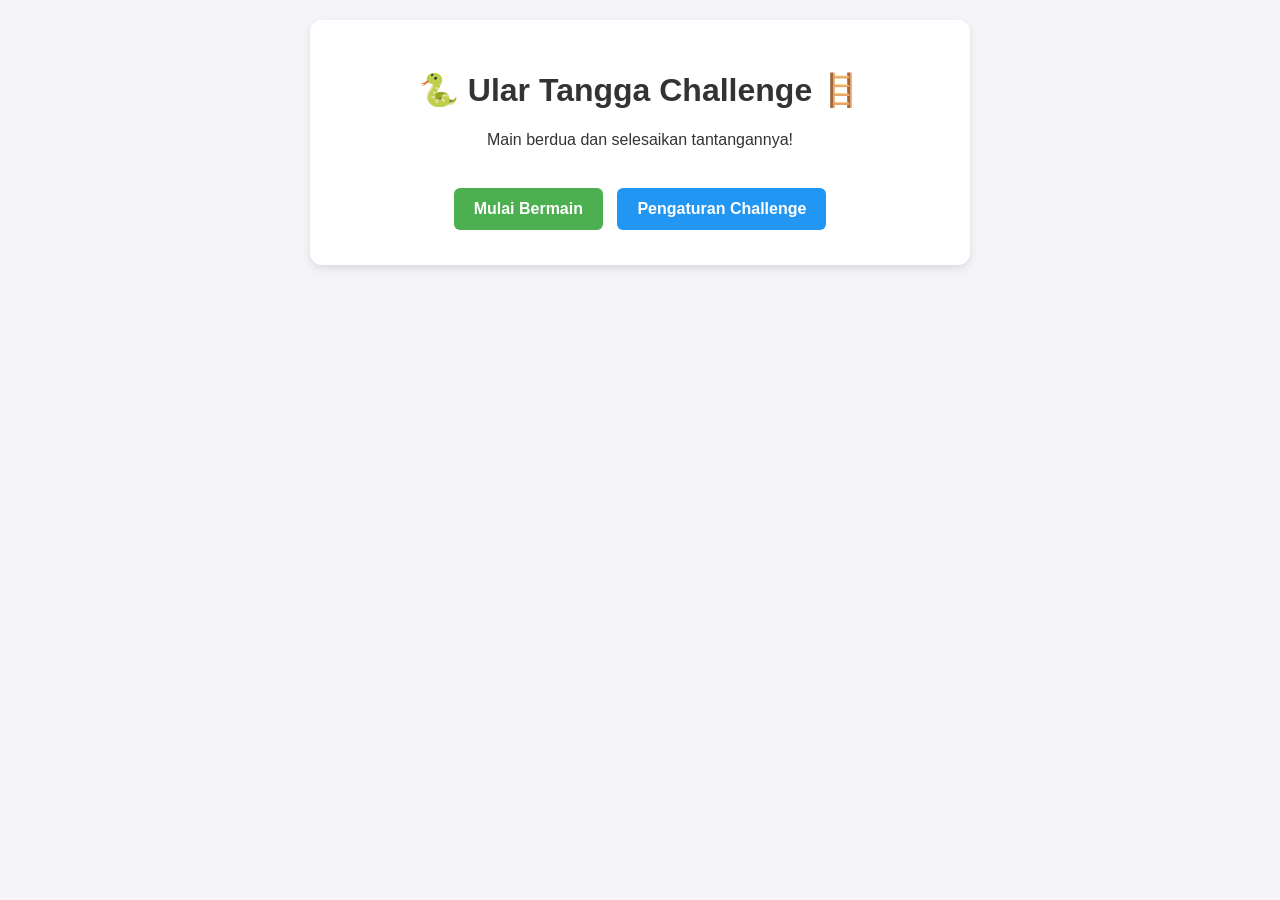
<file: index.html>
<!DOCTYPE html>
<html lang="id">
<head>
  <meta charset="UTF-8">
  <meta name="viewport" content="width=device-width, initial-scale=1.0">
  <title>Ular Tangga Challenge</title>
  <link rel="stylesheet" href="style.css">
</head>
<body>
  <div class="container center-text">
    <h1>🐍 Ular Tangga Challenge 🪜</h1>
    <p>Main berdua dan selesaikan tantangannya!</p>
    <br>
    <a href="game.html" class="btn">Mulai Bermain</a>
    <a href="settings.html" class="btn btn-secondary">Pengaturan Challenge</a>
  </div>
</body>
</html>
</file>
<file: style.css>
body {
  font-family: 'Segoe UI', Tahoma, Geneva, Verdana, sans-serif;
  background-color: #f4f4f9;
  color: #333;
  margin: 0;
  padding: 20px;
}
.container {
  max-width: 600px;
  margin: 0 auto;
  background: white;
  padding: 30px;
  border-radius: 12px;
  box-shadow: 0 4px 10px rgba(0,0,0,0.1);
}
.center-text { text-align: center; }
.btn {
  display: inline-block;
  padding: 12px 20px;
  background-color: #4CAF50;
  color: white;
  text-decoration: none;
  border-radius: 6px;
  font-weight: bold;
  border: none;
  cursor: pointer;
  margin: 5px;
}
.btn:hover { background-color: #45a049; }
.btn-secondary { background-color: #2196F3; }
.btn-secondary:hover { background-color: #0b7dda; }
.btn-delete { background-color: #f44336; color: white; border: none; padding: 5px 10px; border-radius: 4px; cursor: pointer; float: right; }
.form-group { display: flex; gap: 10px; margin-bottom: 20px; flex-wrap: wrap; }
.form-group input { padding: 10px; border: 1px solid #ccc; border-radius: 6px; flex: 1; }
.challenge-list { list-style-type: none; padding: 0; }
.challenge-list li { background: #f9f9f9; margin-bottom: 10px; padding: 15px; border-radius: 6px; border-left: 5px solid #ff9800; }

/* --- GAYA KHUSUS PERMAINAN --- */
.game-container { display: flex; flex-wrap: wrap; gap: 20px; max-width: 900px; margin: 20px auto; align-items: flex-start;}
.sidebar { flex: 1; min-width: 250px; background: white; padding: 20px; border-radius: 12px; box-shadow: 0 4px 10px rgba(0,0,0,0.1); }
.board { flex: 3; min-width: 300px; display: grid; grid-template-columns: repeat(10, 1fr); gap: 2px; background: #333; padding: 2px; border-radius: 8px; box-shadow: 0 4px 10px rgba(0,0,0,0.2); }
.cell { aspect-ratio: 1; background: #fff; display: flex; justify-content: center; align-items: center; position: relative; font-weight: bold; font-size: 14px; color: #555; }
.cell:nth-child(even) { background: #f0f0f0; }

/* Bidak Pemain (Diperbarui untuk Animasi Smooth) */
.player { 
  width: 20px;
  height: 20px; 
  border-radius: 50%; 
  position: absolute; 
  border: 2px solid white; 
  box-shadow: 0 2px 5px rgba(0,0,0,0.6); 
  z-index: 10; 
  transition: top 0.3s ease-in-out, left 0.3s ease-in-out;
}
.p1 { background-color: #ff3b30; }
.p2 { background-color: #007aff; }

/* Animasi Getar Dadu */
@keyframes shake {
  0% { transform: rotate(0deg); }
  25% { transform: rotate(-20deg); }
  50% { transform: rotate(0deg); }
  75% { transform: rotate(20deg); }
  100% { transform: rotate(0deg); }
}
.shake-anim {
  display: inline-block;
  animation: shake 0.1s infinite;
  color: #ff9800;
}

/* --- TAMPILAN MODAL POP-UP (YANG SEBELUMNYA HILANG) --- */
.modal { 
  display: none; 
  position: fixed; 
  z-index: 99999; 
  left: 0; 
  top: 0; 
  width: 100%; 
  height: 100%; 
  background-color: rgba(0,0,0,0.6); 
  backdrop-filter: blur(3px); 
}

.modal-content { 
  background-color: white; 
  margin: 20vh auto; 
  padding: 30px; 
  border-radius: 12px; 
  width: 80%; 
  max-width: 400px; 
  text-align: center; 
  box-shadow: 0 5px 15px rgba(0,0,0,0.3); 
  border-top: 10px solid #ff9800; 
}

.modal h2 { margin-top: 0; color: #ff9800; }
</file>
